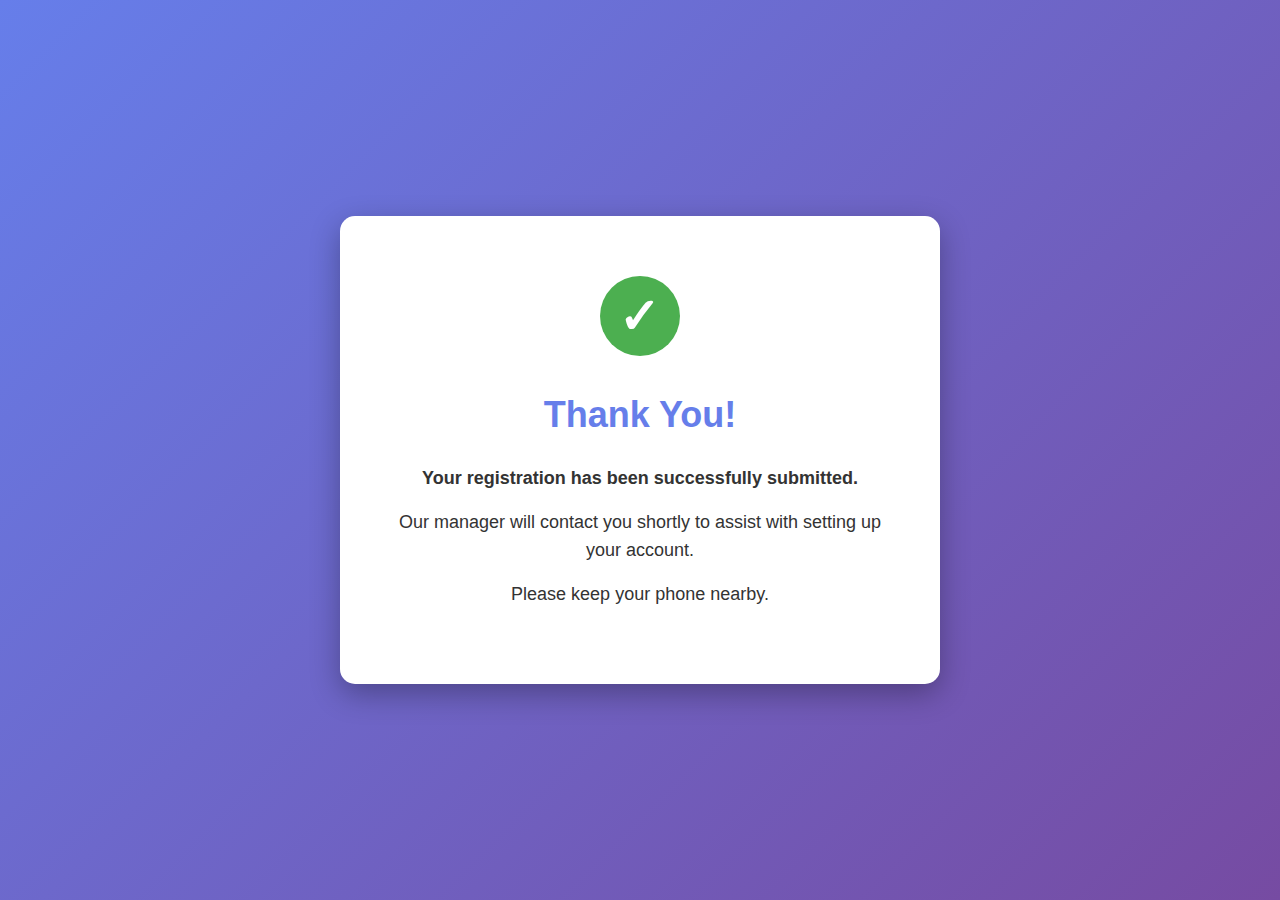
<file: landing/thankyou.html>
<!DOCTYPE html>
<html lang="en">
<head>
    <meta charset="UTF-8">
    <meta name="viewport" content="width=device-width, initial-scale=1.0">
    <title>Thank You - Project citizens</title>
    <link rel="stylesheet" href="style.css">
    <style>
        .thank-you-section {
            min-height: 100vh;
            display: flex;
            align-items: center;
            justify-content: center;
            background: linear-gradient(135deg, #667eea 0%, #764ba2 100%);
            padding: 40px 20px;
        }
        .thank-you-box {
            background: white;
            padding: 60px 40px;
            border-radius: 15px;
            box-shadow: 0 10px 30px rgba(0,0,0,0.3);
            text-align: center;
            max-width: 600px;
        }
        .thank-you-box h1 {
            color: #667eea;
            font-size: 36px;
            margin-bottom: 20px;
        }
        .thank-you-box p {
            font-size: 18px;
            color: #333;
            line-height: 1.6;
            margin-bottom: 15px;
        }
        .checkmark {
            width: 80px;
            height: 80px;
            background: #4CAF50;
            border-radius: 50%;
            display: flex;
            align-items: center;
            justify-content: center;
            margin: 0 auto 30px;
            animation: scaleIn 0.5s ease-out;
        }
        .checkmark::after {
            content: "✓";
            color: white;
            font-size: 50px;
            font-weight: bold;
        }
        @keyframes scaleIn {
            0% { transform: scale(0); }
            50% { transform: scale(1.1); }
            100% { transform: scale(1); }
        }
    </style>
</head>
<body>
<section class="thank-you-section">
    <div class="thank-you-box">
        <div class="checkmark"></div>
        <h1>Thank You!</h1>
        <p><strong>Your registration has been successfully submitted.</strong></p>
        <p>Our manager will contact you shortly to assist with setting up your account.</p>
        <p>Please keep your phone nearby.</p>
    </div>
</section>
</body>
</html>
</file>
<file: landing/style.css>
* {
    margin: 0;
    padding: 0;
    box-sizing: border-box;
}

body {
    font-family: 'Open Sans', Arial, sans-serif;
    line-height: 1.6;
    color: #333;
    background: #fff;
}

.container {
    max-width: 800px;
    margin: 0 auto;
    padding: 0 20px;
}

/* Header Section */
.header {
    background: #f8f9fa;
    padding: 20px 0;
    text-align: center;
    border-bottom: 1px solid #e9ecef;
}

.logo {
    font-size: 24px;
    font-weight: bold;
    color: #333;
}

/* Hero Section */
.hero {
    /* background: linear-gradient(to bottom, #4a90e2, #357abd); */
    color: #000000;
    text-align: center;
}

.headline {
    font-size: 2.8rem;
    font-weight: bold;
    margin-bottom: 20px;
    line-height: 1.2;
    color: #ffffff;
    background: #dc143c;
    padding: 30px 20px;
    width: 100vw;
    position: relative;
    left: 50%;
    right: 50%;
    margin-left: -50vw;
    margin-right: -50vw;
}

.headline .highlight {
    color: #DAA520;
    font-weight: 900;
}

.subheadline {
    font-size: 20px;
    margin-bottom: 30px;
    opacity: 0.9;
    overflow: hidden;
    white-space: nowrap;
    width: 100%;
}

.subheadline span {
    display: inline-block;
    padding-right: 50px;
}

.subheadline span::after {
    content: attr(data-text);
    padding-left: 50px;
}


.subheadline span {
    animation: marquee 4s linear infinite;
}

@keyframes marquee {
    0% {
        transform: translateX(15%);
    }
    100% {
        transform: translateX(-50%);
    }
}

/* Video Section */
.video-section {
    padding: 60px 0;
}

.video-section .container {
    max-width: 1200px;
}

.video-wrapper {
    position: relative;
    padding-bottom: 56.25%;
    height: 0;
    overflow: hidden;
    max-width: 100%;
    background: #000;
    margin-bottom: 30px;
}

.video-placeholder {
    position: absolute;
    top: 0;
    left: 0;
    width: 100%;
    height: 100%;
    background: #333;
    display: flex;
    align-items: center;
    justify-content: center;
    color: white;
    font-size: 60px;
}

/* CTA Button */
.cta-button {
    display: inline-block;
    background: #ff6b6b;
    color: white;
    padding: 20px 50px;
    text-decoration: none;
    font-size: 24px;
    font-weight: bold;
    border-radius: 5px;
    transition: all 0.3s;
    text-transform: uppercase;
    box-shadow: 0 5px 15px rgba(0,0,0,0.2);
    margin: 20px 0;
}

.cta-button:hover {
    background: #ff5252;
    transform: translateY(-2px);
    box-shadow: 0 7px 20px rgba(0,0,0,0.3);
}

.button-wrapper {
    text-align: center;
    margin: 40px 0;
}

/* Benefits Section */
.benefits {
    padding: 60px 0;
    background: linear-gradient(135deg, #667eea 0%, #764ba2 100%);
}

.benefits h2 {
    text-align: center;
    font-size: 36px;
    margin-bottom: 40px;
    color: #ffffff;
    font-weight: bold;
    text-shadow: 2px 2px 4px rgba(0,0,0,0.3);
}

.benefit-list {
    list-style: none;
    max-width: 700px;
    margin: 0 auto;
    background: rgba(255, 255, 255, 0.95);
    padding: 40px;
    border-radius: 15px;
    box-shadow: 0 10px 30px rgba(0,0,0,0.3);
}

.benefit-item {
    padding: 20px 0;
    padding-left: 50px;
    position: relative;
    font-size: 20px;
    line-height: 1.6;
    color: #333;
}

.benefit-item:before {
    content: "✓";
    position: absolute;
    left: 0;
    color: #4CAF50;
    font-size: 32px;
    font-weight: bold;
    background: #e8f5e9;
    width: 40px;
    height: 40px;
    border-radius: 50%;
    display: flex;
    align-items: center;
    justify-content: center;
    line-height: 1;
}

.benefit-item strong {
    color: #667eea;
    font-size: 22px;
}

/* Registration Form Section */
.registration-section {
    padding: 60px 0;
    background: linear-gradient(135deg, #667eea 0%, #764ba2 100%);
}

.registration-section h2 {
    text-align: center;
    font-size: 36px;
    margin-bottom: 15px;
    color: #ffffff;
    font-weight: bold;
    text-shadow: 2px 2px 4px rgba(0,0,0,0.3);
}

.form-subtitle {
    text-align: center;
    font-size: 18px;
    color: rgba(255, 255, 255, 0.9);
    margin-bottom: 40px;
}

.registration-form {
    max-width: 600px;
    margin: 0 auto;
    background: white;
    padding: 40px;
    border-radius: 15px;
    box-shadow: 0 10px 30px rgba(0,0,0,0.3);
}

.form-group {
    margin-bottom: 25px;
}

.form-group label {
    display: block;
    margin-bottom: 8px;
    font-weight: 600;
    color: #333;
    font-size: 16px;
}

.form-group input[type="text"],
.form-group input[type="email"],
.form-group input[type="tel"] {
    width: 100%;
    padding: 15px;
    font-size: 16px;
    border: 2px solid #e0e0e0;
    border-radius: 8px;
    transition: border-color 0.3s;
    font-family: 'Open Sans', Arial, sans-serif;
}

.form-group input:focus {
    outline: none;
    border-color: #667eea;
    box-shadow: 0 0 0 3px rgba(102, 126, 234, 0.1);
}

.phone-input-wrapper {
    display: flex;
    gap: 10px;
}

.country-code {
    display: flex;
    align-items: center;
    gap: 8px;
    padding: 15px 20px;
    background: #f5f5f5;
    border: 2px solid #e0e0e0;
    border-radius: 8px;
    font-size: 16px;
    font-weight: 600;
    color: #333;
    cursor: not-allowed;
    user-select: none;
    white-space: nowrap;
}

.country-code .flag {
    font-size: 24px;
}

.country-code .code {
    font-size: 16px;
}

.phone-input-wrapper input[type="tel"] {
    flex: 1;
}

.submit-button {
    width: 100%;
    padding: 18px;
    font-size: 20px;
    font-weight: bold;
    color: white;
    background: #ff6b6b;
    border: none;
    border-radius: 8px;
    cursor: pointer;
    transition: all 0.3s;
    text-transform: uppercase;
    box-shadow: 0 5px 15px rgba(255, 107, 107, 0.4);
    margin-top: 10px;
}

.submit-button:hover {
    background: #ff5252;
    transform: translateY(-2px);
    box-shadow: 0 7px 20px rgba(255, 107, 107, 0.5);
}

.submit-button:active {
    transform: translateY(0);
}

/* Testimonials Section */
.testimonials {
    padding: 60px 0;
    background: #f8f9fa;
}

.testimonials h2 {
    text-align: center;
    font-size: 32px;
    margin-bottom: 40px;
}

.testimonial-box {
    background: white;
    padding: 30px;
    border-radius: 10px;
    box-shadow: 0 5px 15px rgba(0,0,0,0.1);
    margin-bottom: 30px;
    text-align: center;
}

.testimonial-text {
    font-style: italic;
    font-size: 18px;
    margin-bottom: 20px;
    color: #555;
}

.testimonial-author {
    font-weight: bold;
    color: #333;
}

.stars {
    color: #FFD700;
    font-size: 20px;
    margin-bottom: 15px;
}

/* FAQ Section */
.faq {
    padding: 60px 0;
    background: white;
}

.faq h2 {
    text-align: center;
    font-size: 32px;
    margin-bottom: 40px;
}

.faq-item {
    margin-bottom: 20px;
    background: #f8f9fa;
    padding: 20px;
    border-radius: 5px;
}

.faq-question {
    font-weight: bold;
    font-size: 18px;
    margin-bottom: 10px;
    color: #333;
}

.faq-answer {
    color: #666;
    line-height: 1.6;
}

/* Urgency Section */
.urgency {
    background: #ffe5e5;
    padding: 40px 0;
    text-align: center;
}

.urgency h3 {
    color: #d32f2f;
    font-size: 28px;
    margin-bottom: 15px;
}

.urgency p {
    font-size: 18px;
    color: #b71c1c;
}

/* Footer */
footer {
    background: #333;
    color: #999;
    padding: 40px 0;
    font-size: 12px;
}

.footer-content {
    text-align: center;
}

.footer-links {
    margin-bottom: 20px;
}

.footer-links a {
    color: #999;
    text-decoration: none;
    margin: 0 15px;
    font-size: 14px;
}

.footer-links a:hover {
    color: white;
}

.disclaimer {
    line-height: 1.5;
    padding: 20px;
    text-align: left;
    max-width: 1000px;
    margin: 0 auto;
}

.disclaimer p {
    margin-bottom: 10px;
}

.copyright {
    text-align: center;
    margin-top: 20px;
    padding-top: 20px;
    border-top: 1px solid #555;
}

/* Responsive */
@media (max-width: 768px) {
    .headline {
        font-size: 2rem;
    }

    .subheadline {
        font-size: 18px;
    }

    .cta-button {
        font-size: 20px;
        padding: 15px 30px;
    }

    .benefit-item {
        font-size: 16px;
    }

    .testimonial-text {
        font-size: 16px;
    }

    .registration-form {
        padding: 25px;
    }

    .registration-section h2 {
        font-size: 28px;
    }

    .form-subtitle {
        font-size: 16px;
    }

    .country-code {
        padding: 15px 10px;
    }

    .country-code .flag {
        font-size: 20px;
    }

    .submit-button {
        font-size: 18px;
        padding: 15px;
    }
}

/* Animations */
@keyframes pulse {
    0% { transform: scale(1); }
    50% { transform: scale(1.05); }
    100% { transform: scale(1); }
}

.pulse {
    animation: pulse 2s infinite;
}

/* Arrow pointing to button */
.arrow-wrapper {
    text-align: center;
    margin-top: -20px;
    margin-bottom: 20px;
}

.arrow {
    font-size: 40px;
    color: #ff6b6b;
    animation: bounce 2s infinite;
}

@keyframes bounce {
    0%, 20%, 50%, 80%, 100% {
        transform: translateY(0);
    }
    40% {
        transform: translateY(-10px);
    }
    60% {
        transform: translateY(-5px);
    }
}
</file>
